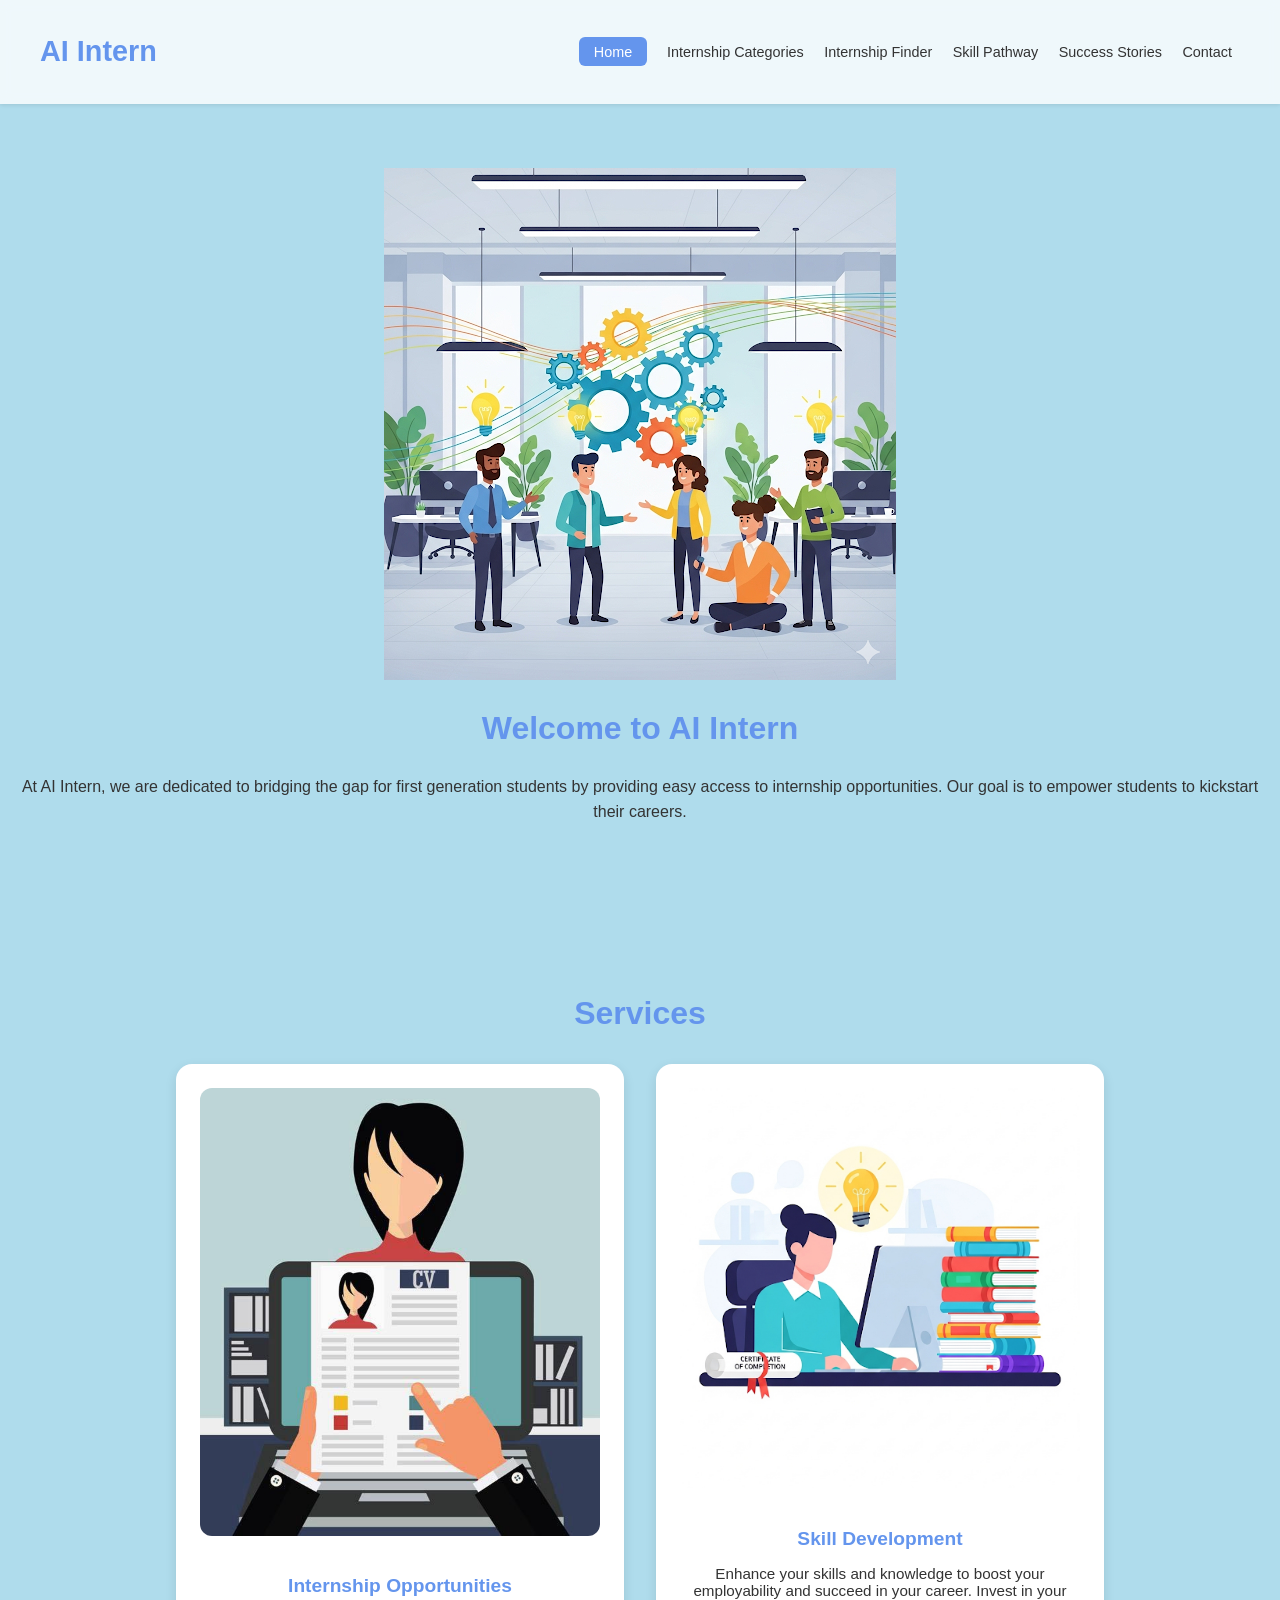
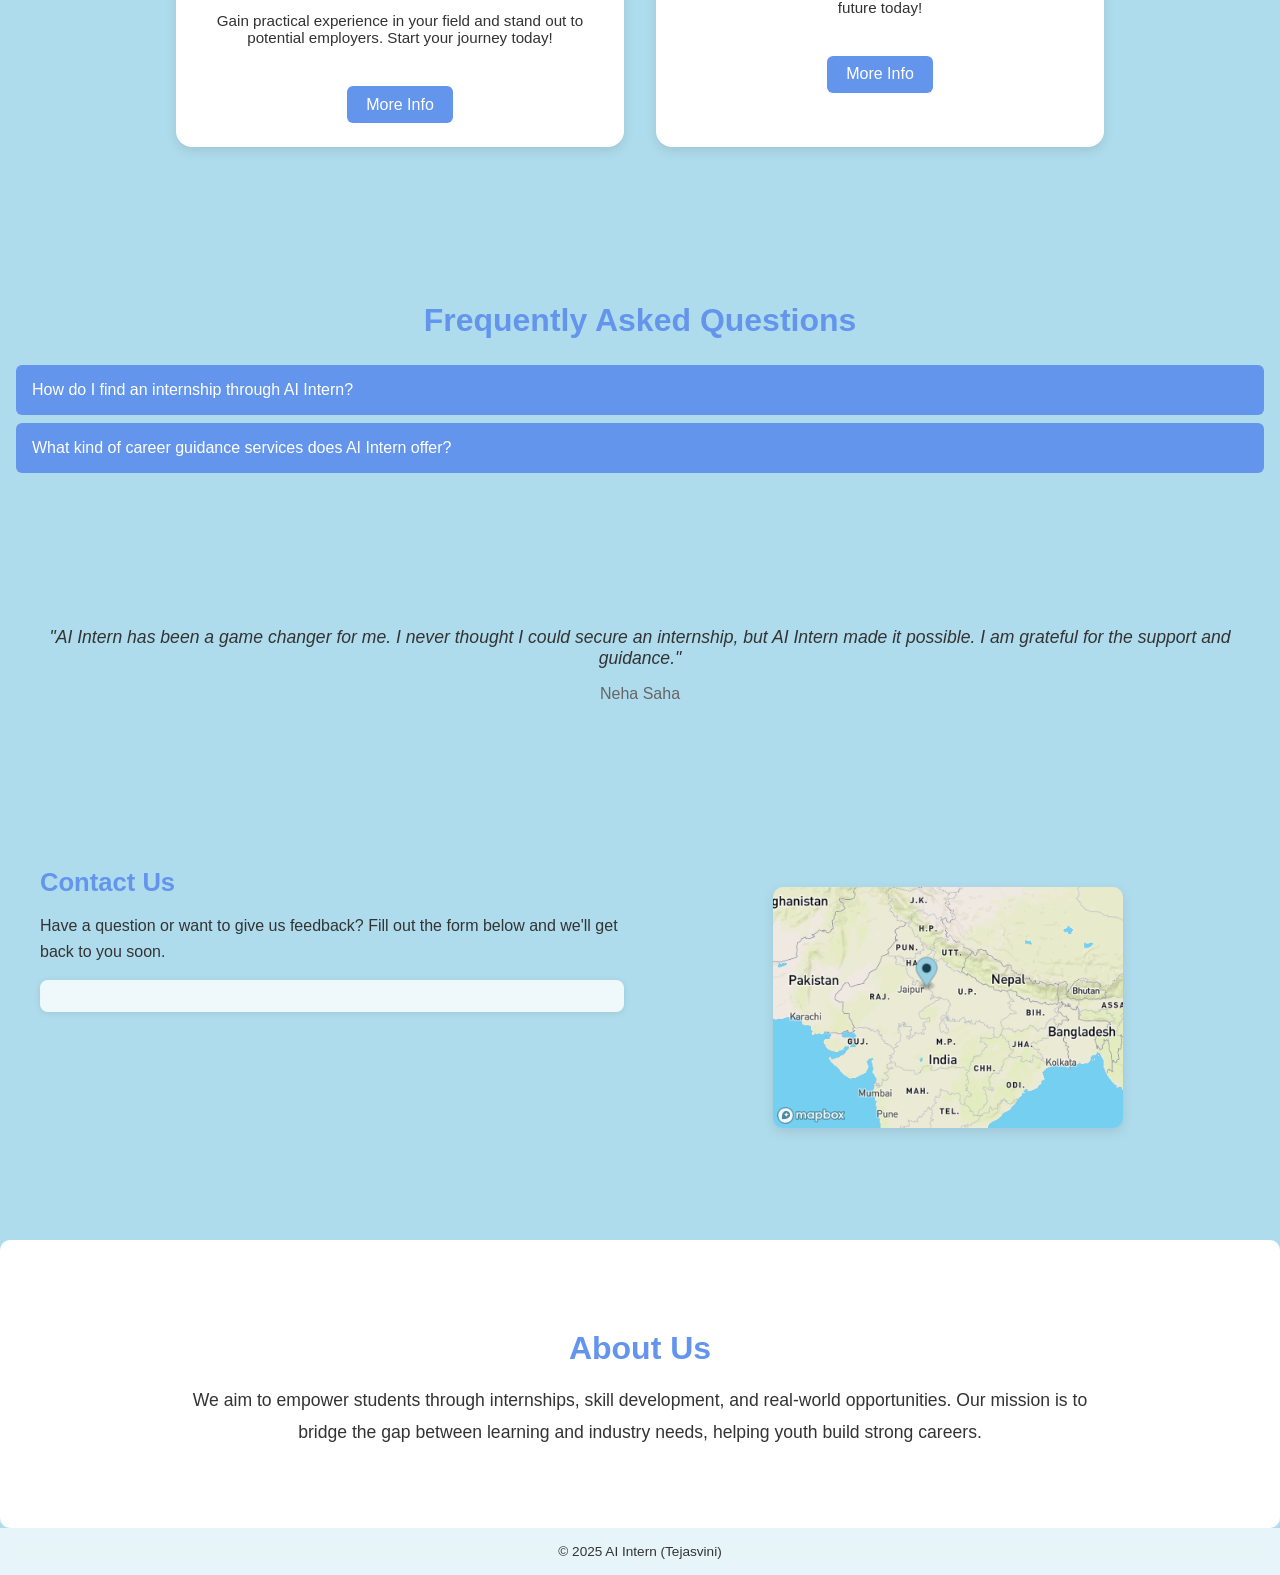
<file: index.html>
<!DOCTYPE html>
<html lang="en">

<head>
  <meta charset="UTF-8">
  <meta name="viewport" content="width=device-width, initial-scale=1.0">
  <title>AI Intern</title>
  <link rel="stylesheet" href="style.css">
  <link rel="icon" type="images/png" href="images/favicon.png">
</head>

<body>

  <!-- Header / Navigation -->
  <header class="header">
    <div class="container nav-container">
      <h1 class="logo">AI Intern</h1>
      <nav class="nav-links">
        <a href="#" class="btn-primary">Home</a>
        <a href="internship-categories.html">Internship Categories</a>
        <a href="internship-finder.html">Internship Finder</a>
        <a href="skill-pathway.html">Skill Pathway</a>
        <a href="success-stories.html">Success Stories</a>
        <a href="contact.html">Contact</a>
      </nav>
    </div>
  </header>

  <!-- Banner Section -->
  <section class="section text-center">
    <img src="images/workingtogether.png" alt="Working Together" class="banner-img">
    <h2 class="title">Welcome to AI Intern</h2>
    <p class="desc">
      At AI Intern, we are dedicated to bridging the gap for first generation students by providing easy access to
      internship opportunities. Our goal is to empower students to kickstart their careers.
    </p>
  </section>

  <!-- Services Section -->
  <section class="section">
    <h2 class="title text-center">Services</h2>
    <div class="services">

      <div class="card">
        <img src="images/internship2.jpg" alt="Internship Opportunities" class="card-img">
        <h3 class="card-title">Internship Opportunities</h3>
        <p class="card-text">
          Gain practical experience in your field and stand out to potential employers. Start your journey today!
        </p>
        <a href="internship-finder.html" class="btn-primary">More Info</a>
      </div>

      <div class="card">
        <img src="images/skills.png" alt="Skill Development" class="card-img">
        <h3 class="card-title">Skill Development</h3>
        <p class="card-text">
          Enhance your skills and knowledge to boost your employability and succeed in your career. Invest in your
          future today!
        </p>
        <a href="skill-pathway.html" class="btn-primary">More Info</a>
      </div>

    </div>
  </section>

  <!-- FAQ Section -->
  <section class="section">
    <h2 class="title text-center">Frequently Asked Questions</h2>
    <div class="faq">
      <div>
        <button class="accordion">How do I find an internship through AI Intern?</button>
        <div class="panel">
          To find an appropriate internship, you will have to enter your education qualifications and the skills you
          have, and then our AI will recommend internships that are available on PMSkin and best suit you.
        </div>
      </div>
      <div>
        <button class="accordion">What kind of career guidance services does AI Intern offer?</button>
        <div class="panel">
          AI Intern looks up and offers perfect internships for you. If you do not have the right skills, we will
          recommend platforms that offer to teach the skills.
        </div>
      </div>
    </div>
  </section>

  <!-- Testimonial Section -->
  <section class="section text-center">
    <p class="testimonial">
      "AI Intern has been a game changer for me. I never thought I could secure an internship, but AI Intern made it
      possible. I am grateful for the support and guidance."
    </p>
    <p class="text-muted">Neha Saha</p>
  </section>

  <!-- Contact Section -->
  <section class="section">
    <div class="contact-container">
      <div class="flex-1">
        <h2 class="subtitle">Contact Us</h2>
        <p class="desc">Have a question or want to give us feedback? Fill out the form below and we'll get back to you
          soon.</p>
        <div class="form-box">
          <script type="text/javascript" src="https://form.jotform.com/jsform/252476039316459"></script>
        </div>
      </div>
      <div class="flex-1 flex-center">
        <img src="images/india-map.png" alt="India Map" class="map-img home-map">
      </div>
    </div>
  </section>

  <!-- About Us Section -->
  <!-- About Us Section -->
  <section class="about-section">
    <div class="about-container">
      <h2 class="subtitle">About Us</h2>
      <p class="desc">
        We aim to empower students through internships, skill development, and
        real-world opportunities. Our mission is to bridge the gap between
        learning and industry needs, helping youth build strong careers.
      </p>
    </div>
  </section>

  <!-- Footer -->
  <footer class="footer">
    © 2025 AI Intern (Tejasvini)
  </footer>

  <!-- FAQ Accordion JS -->
  <script>
    const acc = document.querySelectorAll('.accordion');
    acc.forEach(button => {
      button.addEventListener('click', () => {
        const panel = button.nextElementSibling;
        panel.classList.toggle('show');
      });
    });
  </script>

</body>

</html>
</file>
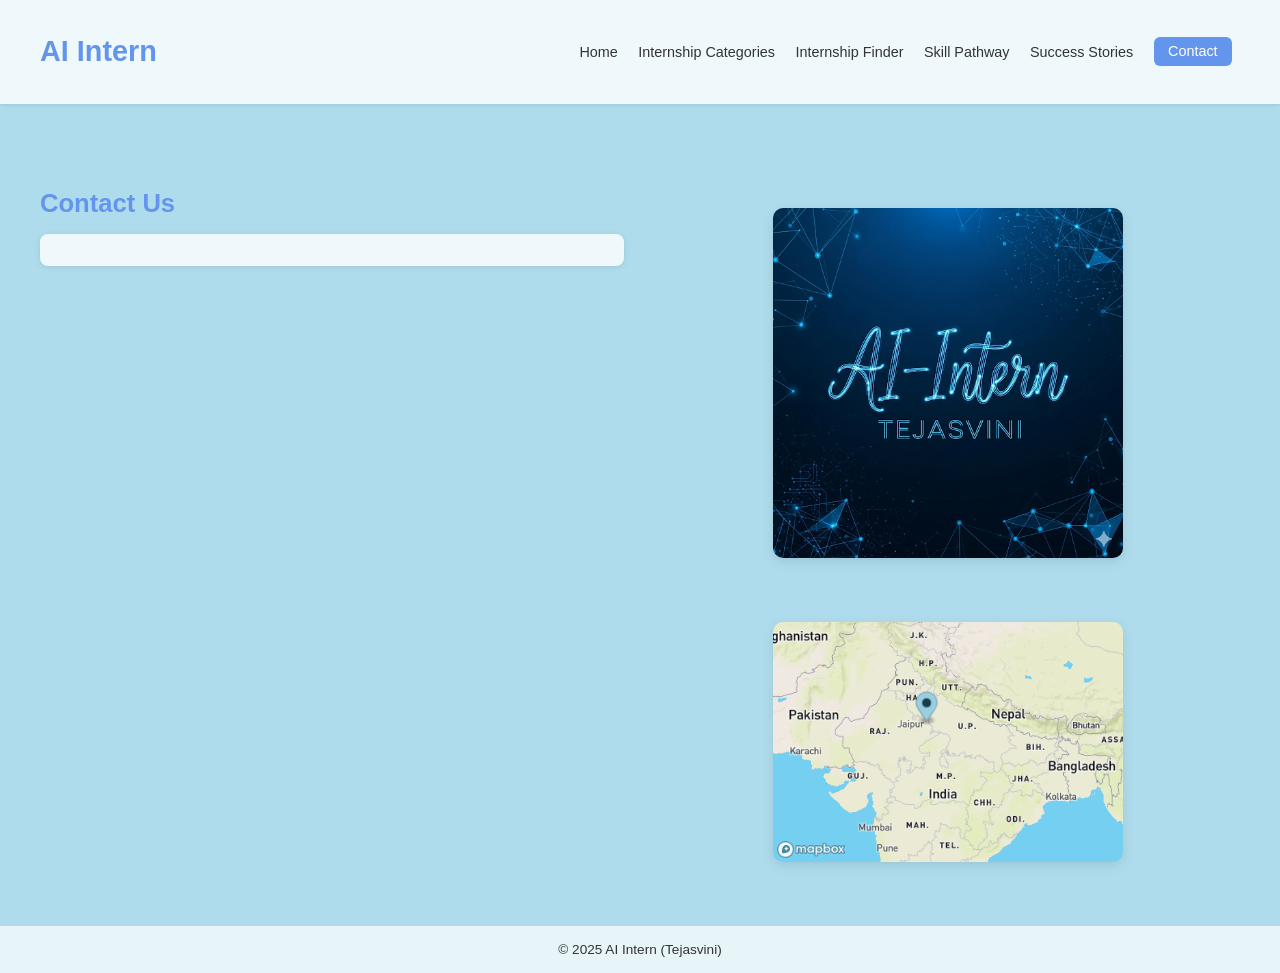
<file: contact.html>
<!DOCTYPE html>
<html lang="en">

<head>
    <meta charset="UTF-8">
    <meta name="viewport" content="width=device-width, initial-scale=1.0">
    <title>Contact - AI Intern</title>
    <link rel="stylesheet" href="style.css">
    <link rel="icon" type="images/png" href="images/favicon.png">
</head>

<body>
    <!-- Header -->
    <header class="header">
        <div class="nav-container">
            <h1 class="logo">AI Intern</h1>
            <nav class="nav-links">
                <a href="index.html">Home</a>
                <a href="internship-categories.html">Internship Categories</a>
                <a href="internship-finder.html">Internship Finder</a>
                <a href="skill-pathway.html">Skill Pathway</a>
                <a href="success-stories.html">Success Stories</a>
                <a href="contact.html" class="active">Contact</a>
            </nav>
        </div>
    </header>

    <!-- Contact Section -->
    <section class="section">
        <div class="contact-container">

            <!-- Left: Contact Form -->
            <div class="flex-1">
                <h2 class="subtitle">Contact Us</h2>
                <div class="form-box">
                    <script type="text/javascript" src="https://form.jotform.com/jsform/252476039316459"></script>
                </div>
            </div>

            <!-- Right: Images -->
            <div class="flex-1 flex-center">
                <img src="images/tejasvini.png" alt="Tejasvini" class="tejasvini-img">
                <img src="images/india-map.png" alt="India Map" class="map-img">
            </div>

        </div>
    </section>

    <!-- Footer -->
    <footer class="footer">
        © 2025 AI Intern (Tejasvini)
    </footer>
</body>

</html>
</file>
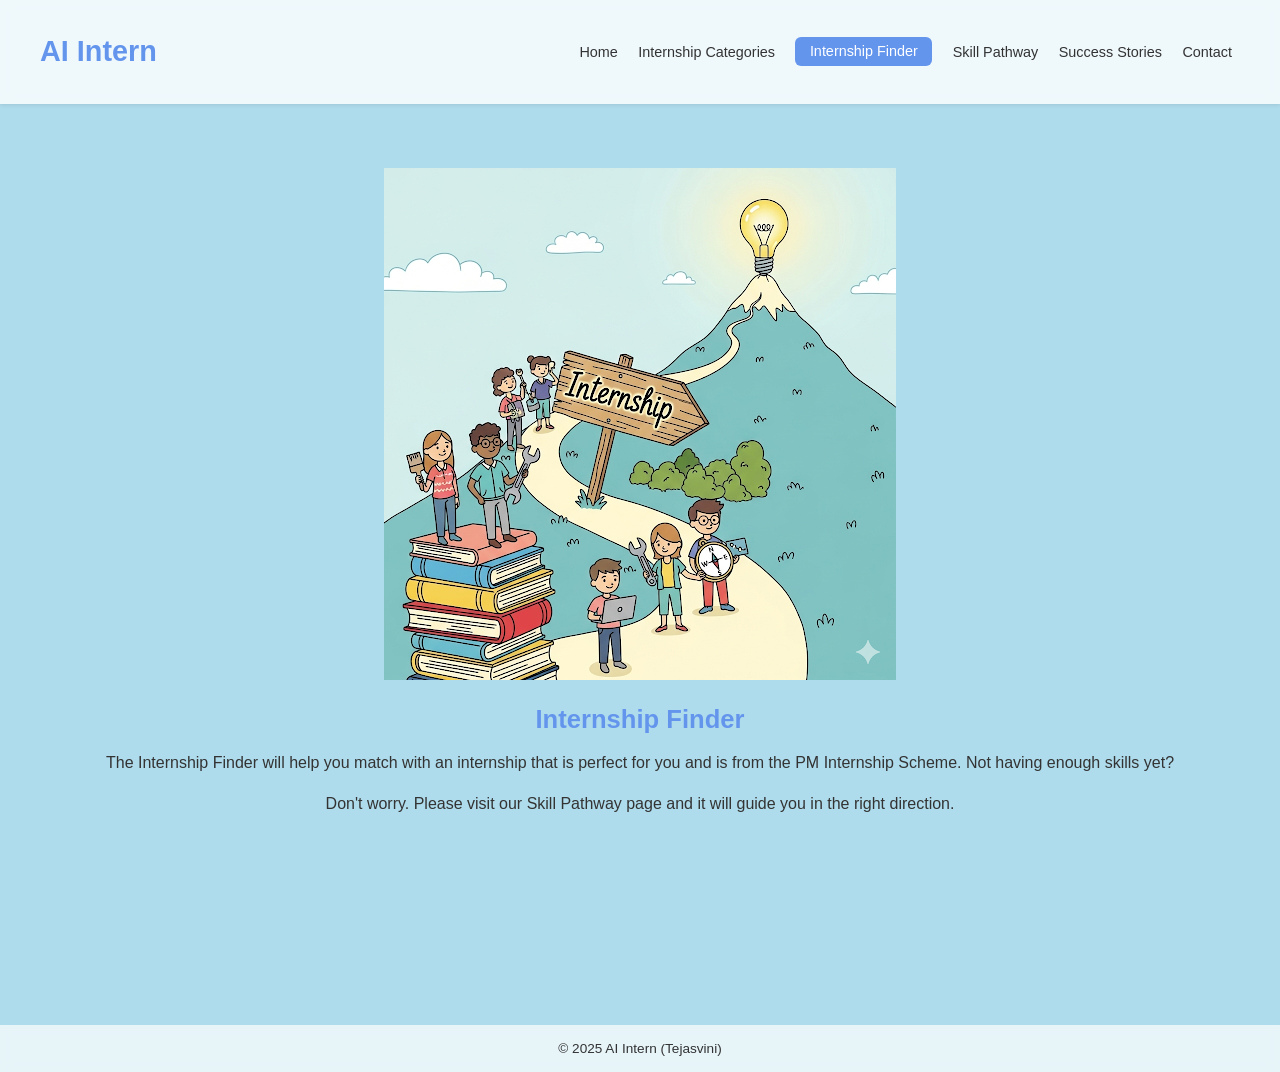
<file: internship-finder.html>
<!DOCTYPE html>
<html lang="en">
<head>
  <meta charset="UTF-8">
  <meta name="viewport" content="width=device-width, initial-scale=1.0">
  <title>Internship Finder - AI Intern</title>
  <link rel="stylesheet" href="style.css">
  <link rel="icon" type="images/png" href="images/favicon.png">
</head>
<body>

  <!-- Header / Navigation -->
  <header class="header">
    <div class="nav-container">
      <h1 class="logo">AI Intern</h1>
      <nav class="nav-links">
        <a href="index.html">Home</a>
        <a href="internship-categories.html">Internship Categories</a>
        <a href="#" class="active">Internship Finder</a>
        <a href="skill-pathway.html">Skill Pathway</a>
        <a href="success-stories.html">Success Stories</a>
        <a href="contact.html">Contact</a>
      </nav>
    </div>
  </header>

  <!-- Banner Section -->
  <section class="section text-center">
    <img src="images/Internship.png" alt="Internship Banner" class="banner-img">
    <h2 class="subtitle">Internship Finder</h2>
    <p class="desc">
      The Internship Finder will help you match with an internship that is perfect for you and is from the PM Internship Scheme.  
      Not having enough skills yet? 
      <p class="desc">Don't worry. Please visit our Skill Pathway page and it will guide you in the right direction.</p>
    </p>
  </section>

  <!-- Internship Recommendation Form -->
  <section class="section">
    <div class="form-box-lg">
      <!-- JotForm embed code -->
      <script type="text/javascript" src="https://form.jotform.com/jsform/252466882865069"></script>
    </div>
  </section>

  <!-- Footer -->
  <footer class="footer">
    © 2025 AI Intern (Tejasvini)
  </footer>

</body>
</html>
</file>
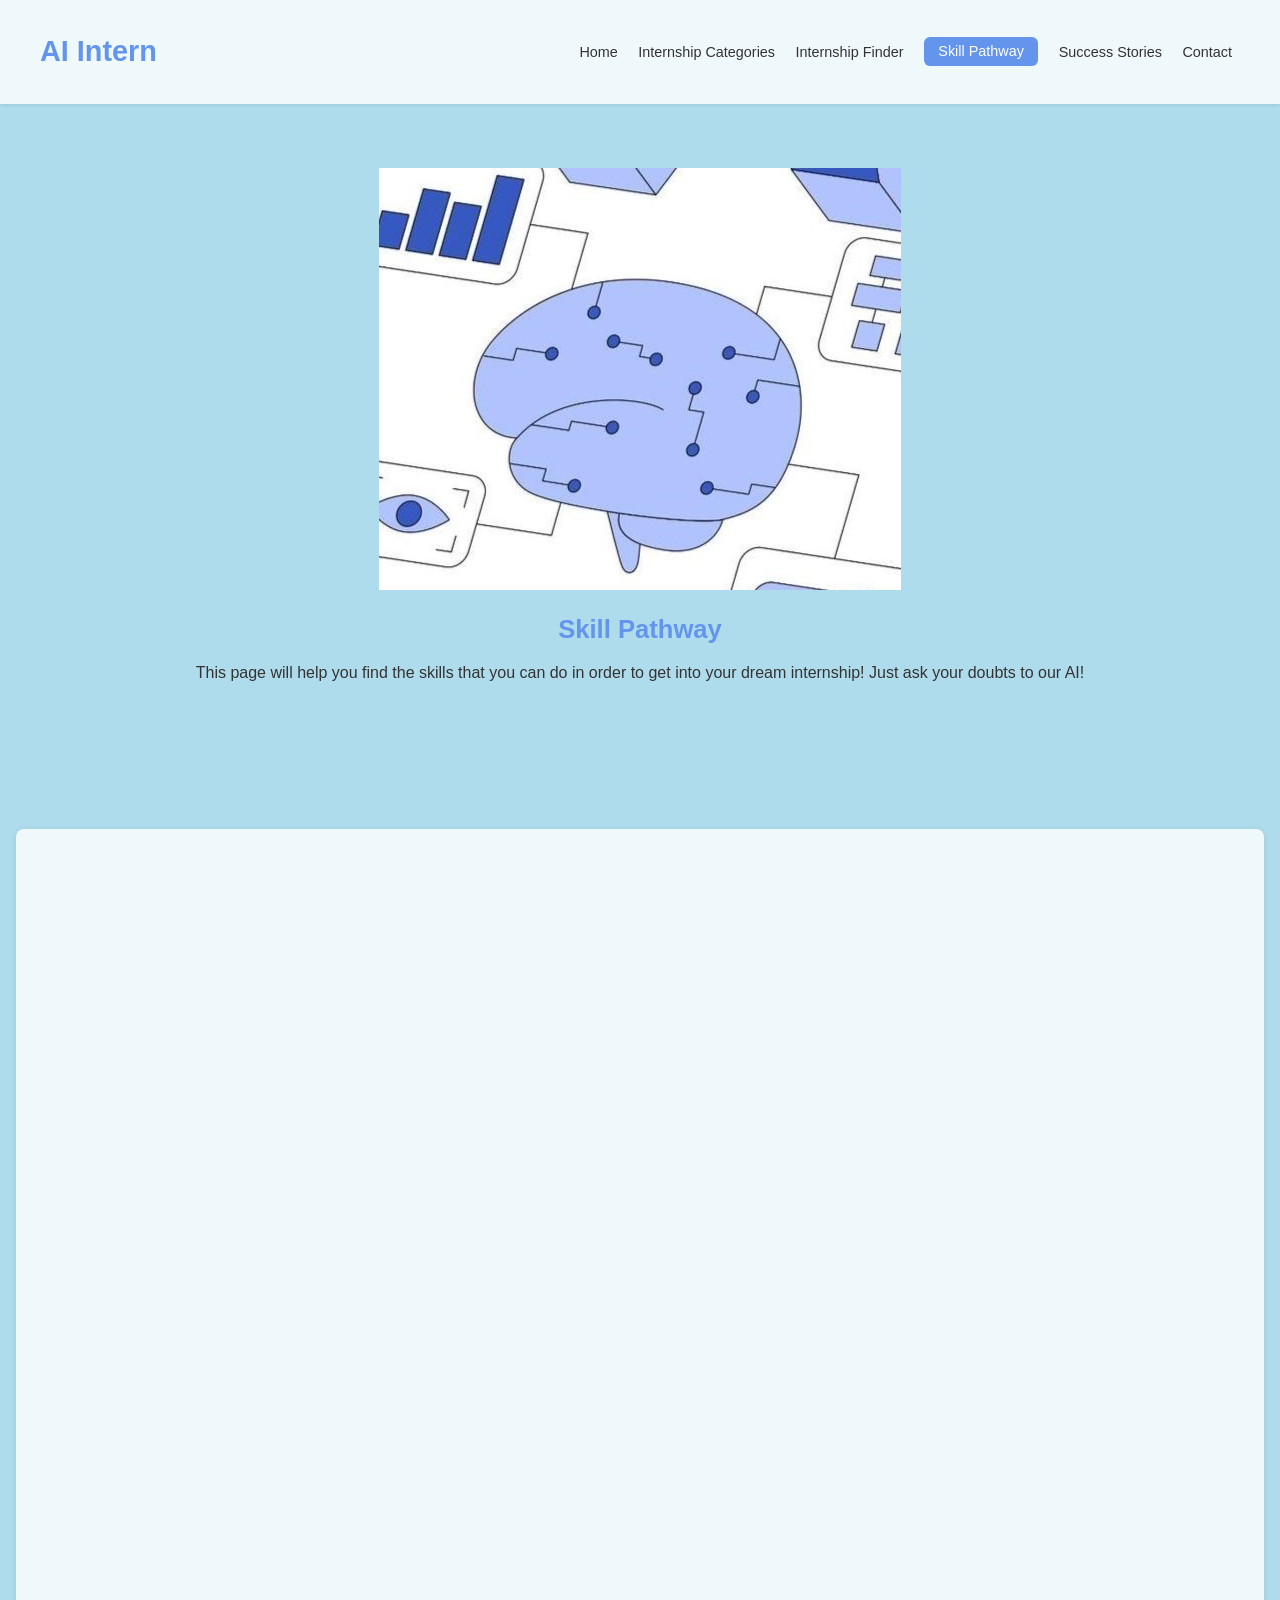
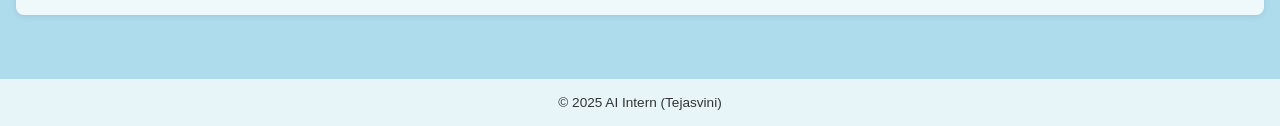
<file: skill-pathway.html>
<!DOCTYPE html>
<html lang="en">
<head>
  <meta charset="UTF-8">
  <meta name="viewport" content="width=device-width, initial-scale=1.0">
  <title>Skill Pathway - AI Intern</title>
  <link rel="stylesheet" href="style.css">
  <link rel="icon" type="images/png" href="images/favicon.png">
</head>
<body>

  <!-- Header / Navigation -->
  <header class="header">
    <div class="nav-container">
      <h1 class="logo">AI Intern</h1>
      <nav class="nav-links">
        <a href="index.html">Home</a>
        <a href="internship-categories.html">Internship Categories</a>
        <a href="internship-finder.html">Internship Finder</a>
        <a href="#" class="active">Skill Pathway</a>
        <a href="success-stories.html">Success Stories</a>
        <a href="contact.html">Contact</a>
      </nav>
    </div>
  </header>

  <!-- Banner Section -->
  <section class="section text-center">
    <img src="images/random2.jpg" alt="Skill Pathway Banner" class="banner-img">
    <h2 class="subtitle">Skill Pathway</h2>
    <p class="desc">
      This page will help you find the skills that you can do in order to get into your dream internship!  
      Just ask your doubts to our AI!
    </p>
  </section>

  <!-- AI Chatbot Embed -->
  <section class="section">
    <div class="form-box chatbot">
      <iframe id="JotFormIFrame-019916e8fdba7d4bbb4c5dcda4f279351aa0" 
        title="Tejasvini: Skill Counselor"
        allowtransparency="true" 
        allow="geolocation; microphone; camera; fullscreen"
        src="https://agent.jotform.com/019916e8fdba7d4bbb4c5dcda4f279351aa0?embedMode=iframe&background=1&shadow=1"
        frameborder="0" 
        style="width:100%; height:700px; border:none;" 
        scrolling="no">
      </iframe>
      <script src='https://cdn.jotfor.ms/s/umd/latest/for-form-embed-handler.js'></script>
      <script>
        window.jotformEmbedHandler(
          "iframe[id='JotFormIFrame-019916e8fdba7d4bbb4c5dcda4f279351aa0']",
          "https://www.jotform.com"
        )
      </script>
    </div>
  </section>

  <!-- Footer -->
  <footer class="footer">
    © 2025 AI Intern (Tejasvini)
  </footer>

</body>
</html>
</file>
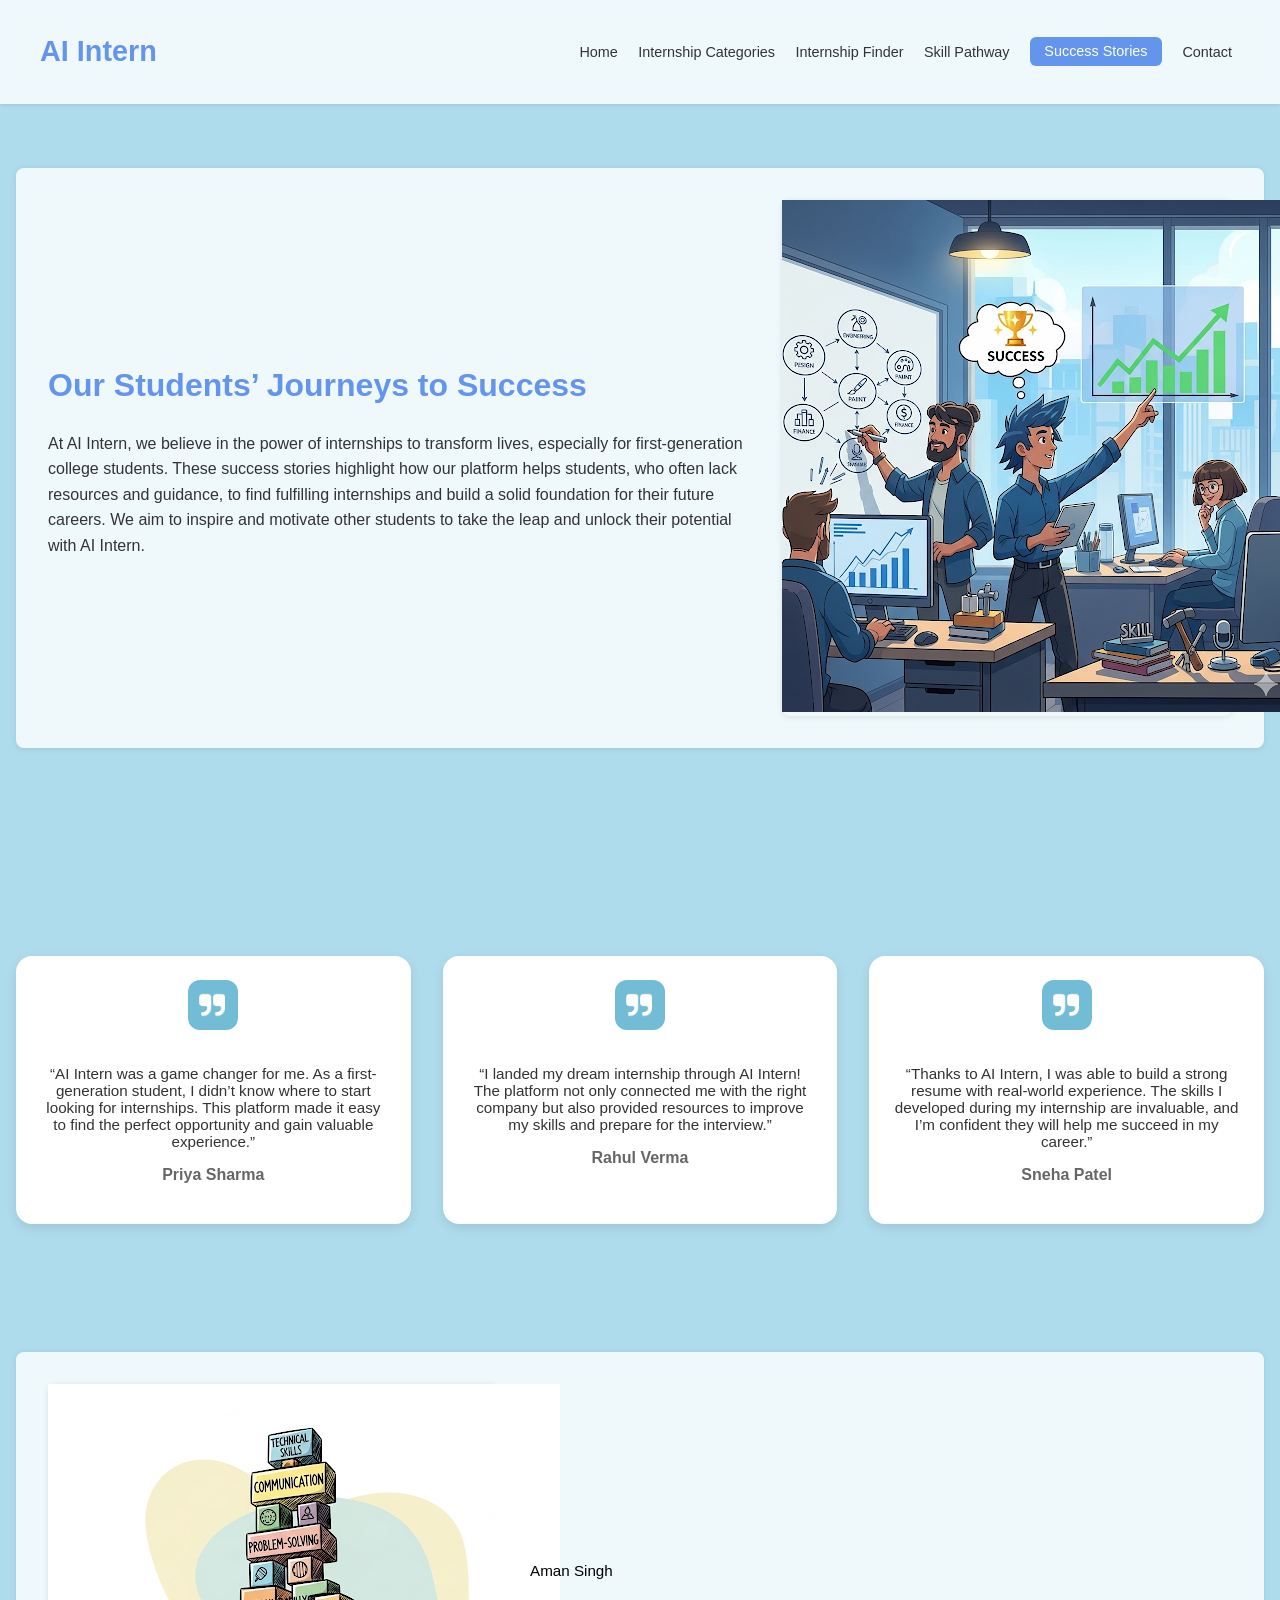
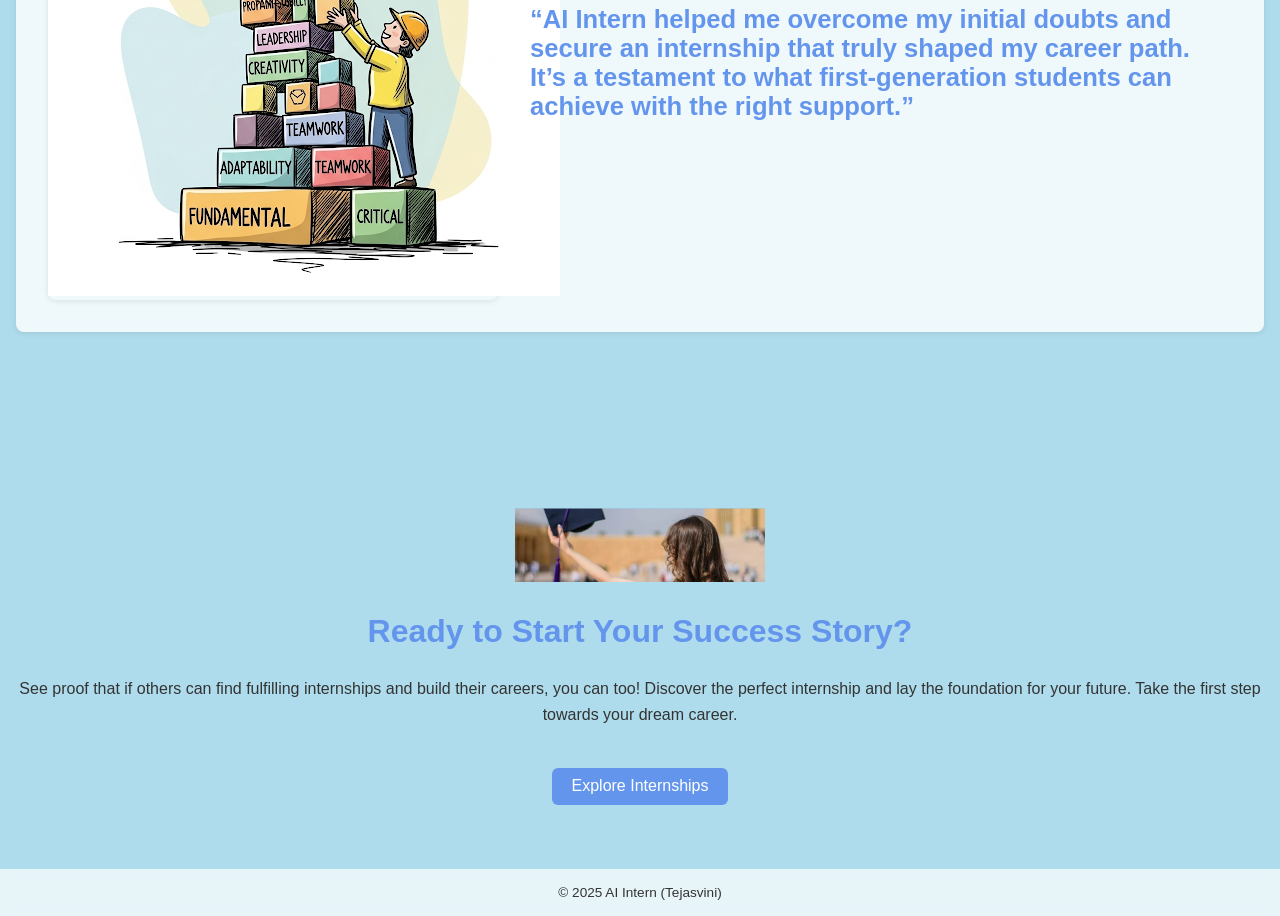
<file: success-stories.html>
<!DOCTYPE html>
<html lang="en">
<head>
  <meta charset="UTF-8">
  <meta name="viewport" content="width=device-width, initial-scale=1.0">
  <title>Success Stories - AI Intern</title>
  <link rel="stylesheet" href="style.css">
  <link rel="icon" type="images/png" href="images/favicon.png">
</head>

<body>
  <!-- Header -->
  <header class="header">
    <div class="nav-container">
      <h1 class="logo">AI Intern</h1>
      <nav class="nav-links">
        <a href="index.html">Home</a>
        <a href="internship-categories.html">Internship Categories</a>
        <a href="internship-finder.html">Internship Finder</a>
        <a href="skill-pathway.html">Skill Pathway</a>
        <a href="success-stories.html" class="active">Success Stories</a>
        <a href="contact.html">Contact</a>
      </nav>
    </div>
  </header>

  <!-- Intro Section -->
  <section class="section">
    <div class="info-box">
      <div class="box-text">
        <h2 class="title">Our Students’ Journeys to Success</h2>
        <p class="desc">
          At AI Intern, we believe in the power of internships to transform lives, especially for first-generation
          college students. These success stories highlight how our platform helps students, who often lack resources
          and guidance, to find fulfilling internships and build a solid foundation for their future careers. We aim to
          inspire and motivate other students to take the leap and unlock their potential with AI Intern.
        </p>
      </div>
      <div class="box-img">
        <img src="images/success.png" alt="Success" class="banner-img">
      </div>
    </div>
  </section>

  <!-- Testimonials Section -->
  <section class="section">
    <div class="services">
      <!-- Card 1 -->
      <div class="card">
        <img src="images/quote.png" alt="Quote" class="card-img" style="height:50px; width:auto;">
        <p class="card-text">
          “AI Intern was a game changer for me. As a first-generation student, I didn’t know where to start looking for
          internships. This platform made it easy to find the perfect opportunity and gain valuable experience.”
        </p>
        <p class="text-muted"><strong>Priya Sharma</strong></p>
      </div>

      <!-- Card 2 -->
      <div class="card">
        <img src="images/quote.png" alt="Quote" class="card-img" style="height:50px; width:auto;">
        <p class="card-text">
          “I landed my dream internship through AI Intern! The platform not only connected me with the right company but
          also provided resources to improve my skills and prepare for the interview.”
        </p>
        <p class="text-muted"><strong>Rahul Verma</strong></p>
      </div>

      <!-- Card 3 -->
      <div class="card">
        <img src="images/quote.png" alt="Quote" class="card-img" style="height:50px; width:auto;">
        <p class="card-text">
          “Thanks to AI Intern, I was able to build a strong resume with real-world experience. The skills I developed
          during my internship are invaluable, and I’m confident they will help me succeed in my career.”
        </p>
        <p class="text-muted"><strong>Sneha Patel</strong></p>
      </div>
    </div>
  </section>

  <!-- Featured Story Section -->
  <section class="section">
    <div class="info-box reverse">
      <div class="box-text">
        <p class="small">Aman Singh</p>
        <h3 class="subtitle">
          “AI Intern helped me overcome my initial doubts and secure an internship that truly shaped my career path.
          It’s a testament to what first-generation students can achieve with the right support.”
        </h3>
      </div>
      <div class="box-img">
        <img src="images/ladder.png" alt="Ladder to Success" class="banner-img">
      </div>
    </div>
  </section>

  <!-- Call to Action Section -->
  <section class="section text-center">
    <img src="images/girl.png" alt="Success Girl" class="banner-img" style="max-width:250px;">
    <h2 class="title">Ready to Start Your Success Story?</h2>
    <p class="desc">
      See proof that if others can find fulfilling internships and build their careers, you can too!
      Discover the perfect internship and lay the foundation for your future. Take the first step towards your dream
      career.
    </p>
    <a href="internship-finder.html" class="btn-primary">Explore Internships</a>
  </section>

  <!-- Footer -->
  <footer class="footer">
    © 2025 AI Intern (Tejasvini)
  </footer>
</body>
</html>
</file>
<file: style.css>
/* General Reset */
body {
  font-family: sans-serif;
  background-color: #AFDCEC;
  margin: 0;
}

/* Header */
.header {
  position: sticky;
  top: 0;
  background: rgba(255,255,255,0.8);
  backdrop-filter: blur(6px);
  box-shadow: 0 1px 4px rgba(0,0,0,0.1);
  z-index: 50;
}
.nav-container {
  max-width: 1200px;
  margin: 0 auto;
  padding: 1rem;
  display: flex;
  justify-content: space-between;
  align-items: center;
}
.logo {
  font-size: 1.8rem;
  font-weight: bold;
  color: #6495ED;
}
.nav-links a {
  margin: 0 0.5rem;
  text-decoration: none;
  color: #333;
  font-size: 0.9rem;
}
.nav-links a:hover {
  color: #6495ED;
}
.nav-links a.active,
.nav-links .btn-primary {
  background-color: #6495ED;
  color: white !important;
  padding: 0.4rem 0.9rem;
  border-radius: 6px;
}

/* Buttons */
.btn-primary {
  background-color: #6495ED;
  color: white;
  padding: 0.6rem 1.2rem;
  border-radius: 6px;
  text-decoration: none;
  margin-top: 1.5rem;
  display: inline-block;
}
.btn-primary:hover {
  background-color: #1E3A8A;
}

/* Sections */
.section {
  padding: 4rem 1rem;
}
.text-center {
  text-align: center;
}
.title {
  font-size: 2rem;
  font-weight: bold;
  color: #6495ED;
}
.subtitle {
  font-size: 1.6rem;
  font-weight: bold;
  color: #6495ED;
  margin-bottom: 1rem;
}
.desc {
  color: #333;
  line-height: 1.6;
  margin-bottom: 1rem;
}
.small {
  font-size: 0.95rem;
}

/* Info Sections */
.info-box {
  display: flex;
  align-items: center;
  justify-content: space-between;
  gap: 2rem;
  flex-wrap: wrap;
  background: rgba(255,255,255,0.8);
  backdrop-filter: blur(6px);
  border-radius: 8px;
  box-shadow: 0 1px 6px rgba(0,0,0,0.1);
  padding: 2rem;
  max-width: 1200px;
  margin: 0 auto 3rem;
}
.info-box.reverse {
  flex-direction: row-reverse;
}
.box-img {
  flex: 1 1 40%;
  max-width: 450px;
  width: 100%;
  border-radius: 8px;
  box-shadow: 0 1px 6px rgba(0,0,0,0.1);
  object-fit: cover;
}
.box-text {
  flex: 1 1 55%;
}
.list {
  list-style-type: disc;
  padding-left: 1.2rem;
  font-size: 0.95rem;
  color: #333;
  line-height: 1.6;
}

/* Services Section */
.services {
  display: flex;
  flex-wrap: wrap;
  gap: 2rem;
  justify-content: center;
  margin-top: 2rem;
}
.card {
  flex: 1 1 300px;
  max-width: 400px;
  background: #fff;
  padding: 1.5rem;
  border-radius: 1rem;
  box-shadow: 0 4px 12px rgba(0,0,0,0.1);
  text-align: center;
}
.card-img {
  width: 100%;
  height: auto;
  border-radius: 0.75rem;
  margin-bottom: 1rem;
}
.card-title {
  font-size: 1.2rem;
  font-weight: bold;
  color: #6495ED;
  margin-bottom: 0.5rem;
}
.card-text {
  font-size: 0.95rem;
  color: #333;
  margin-bottom: 1rem;
}

/* FAQ Accordion */
.accordion {
  background-color: #6495ED;
  color: white;
  cursor: pointer;
  padding: 1rem;
  width: 100%;
  text-align: left;
  border: none;
  outline: none;
  transition: background 0.3s;
  border-radius: 6px;
  margin-bottom: 0.5rem;
  font-size: 1rem;
}
.accordion:hover {
  background-color: #1E3A8A;
}
.panel {
  display: none;
  padding: 1rem;
  margin-top: 0.5rem;
  background: rgba(255,255,255,0.9);
  border-radius: 6px;
}
.panel.show {
  display: block;
}

/* Testimonials */
.testimonial {
  font-size: 1.1rem;
  font-style: italic;
  color: #333;
  margin-bottom: 1rem;
}
.text-muted {
  color: #666;
}

/* Contact Sections */
.contact-container {
  display: flex;
  flex-wrap: wrap;
  gap: 2rem;
  align-items: flex-start;
  max-width: 1200px;
  margin: 0 auto;
}
.flex-1 {
  flex: 1 1 45%;
}
.flex-center {
  display: flex;
  flex-direction: column;
  align-items: center;
  gap: 1.5rem;
}
.form-box {
  background: rgba(255,255,255,0.8);
  padding: 1rem;
  border-radius: 8px;
  box-shadow: 0 1px 6px rgba(0,0,0,0.1);
  overflow: visible;
}
.form-box iframe {
  width: 100%;
  min-height: 750px;
  border: none;
}

/* Home Page Map */
.home-map {
  max-width: 450px;
  margin-top: 2rem;
}

/* Contact Page Images */
.contact-images {
  display: flex;
  flex-direction: column;
  align-items: center;
  gap: 1.5rem;
  margin-top: 2rem;
}
.map-img,
.tejasvini-img {
  width: 100%;
  max-width: 350px;
  border-radius: 10px;
  box-shadow: 0 4px 12px rgba(0,0,0,0.1);
}

/* About Section */
.about-section {
  background: white;  /* Coral Blue background */
  color: rgb(31, 32, 92);
  padding: 4rem 2rem;
  border-radius: 10px;
  margin-top: 3rem;
}

.about-container {
  max-width: 900px;
  margin: 0 auto;
  text-align: center;
}

.about-section .subtitle {
  font-size: 2rem;
  font-weight: bold;
  margin-bottom: 1rem;
  color: #6495ED;
}

.about-section .desc {
  font-size: 1.1rem;
  line-height: 1.8;
  color: #333;
}

/* Success Stories */
.success-heading {
  color: #ADFCEC;
}
.success-img {
  max-width: 90%;
  height: auto;
  margin: 1rem auto;
  display: block;
  border-radius: 10px;
}

/* Chatbot Box */
.form-box.chatbot {
  min-height: 688px;
  background: rgba(255,255,255,0.8);
  padding: 1rem;
  border-radius: 8px;
  box-shadow: 0 1px 6px rgba(0,0,0,0.1);
  overflow: visible;
}

/* Footer */
.footer {
  padding: 1rem;
  text-align: center;
  background: rgba(255,255,255,0.7);
  backdrop-filter: blur(6px);
  font-size: 0.85rem;
  color: #333;

}
/* --- Home Page Map Image Adjustments --- */
.home-map {
  width: 450px;       /* increase size */
  margin-top: 30px;   /* move it down */
  display: block;
  margin-left: auto;
  margin-right: auto; /* keep it centered */
}
/* Home page map image */
.home-map {
  max-width: 600px;  /* bigger */
  margin-top: 2rem;  /* pushes it down */
}


/* --- Contact Page Image Adjustments --- */
.contact-container .tejasvini-img,
.contact-container .map-img {
  margin-top: 40px;   /* push both images lower */
}

.contact-container .map-img {
  width: 350px;       /* make the map slightly bigger */
}


/* Responsive */
@media (max-width: 768px) {
  .info-box,
  .info-box.reverse {
    flex-direction: column;
    text-align: center;
  }
  .box-img {
    max-width: 100%;
  }
  .box-text {
    flex: 1 1 100%;
  }
  .services {
    flex-direction: column;
    align-items: center;
  }
  .contact-container {
    flex-direction: column;
    align-items: center;
  }
  .flex-1 {
    flex: 1 1 100%;
  }
  .contact-images {
    margin-top: 1rem;
    gap: 1rem;
  }
  .home-map {
    margin-top: 1rem;
  }
}
</file>
